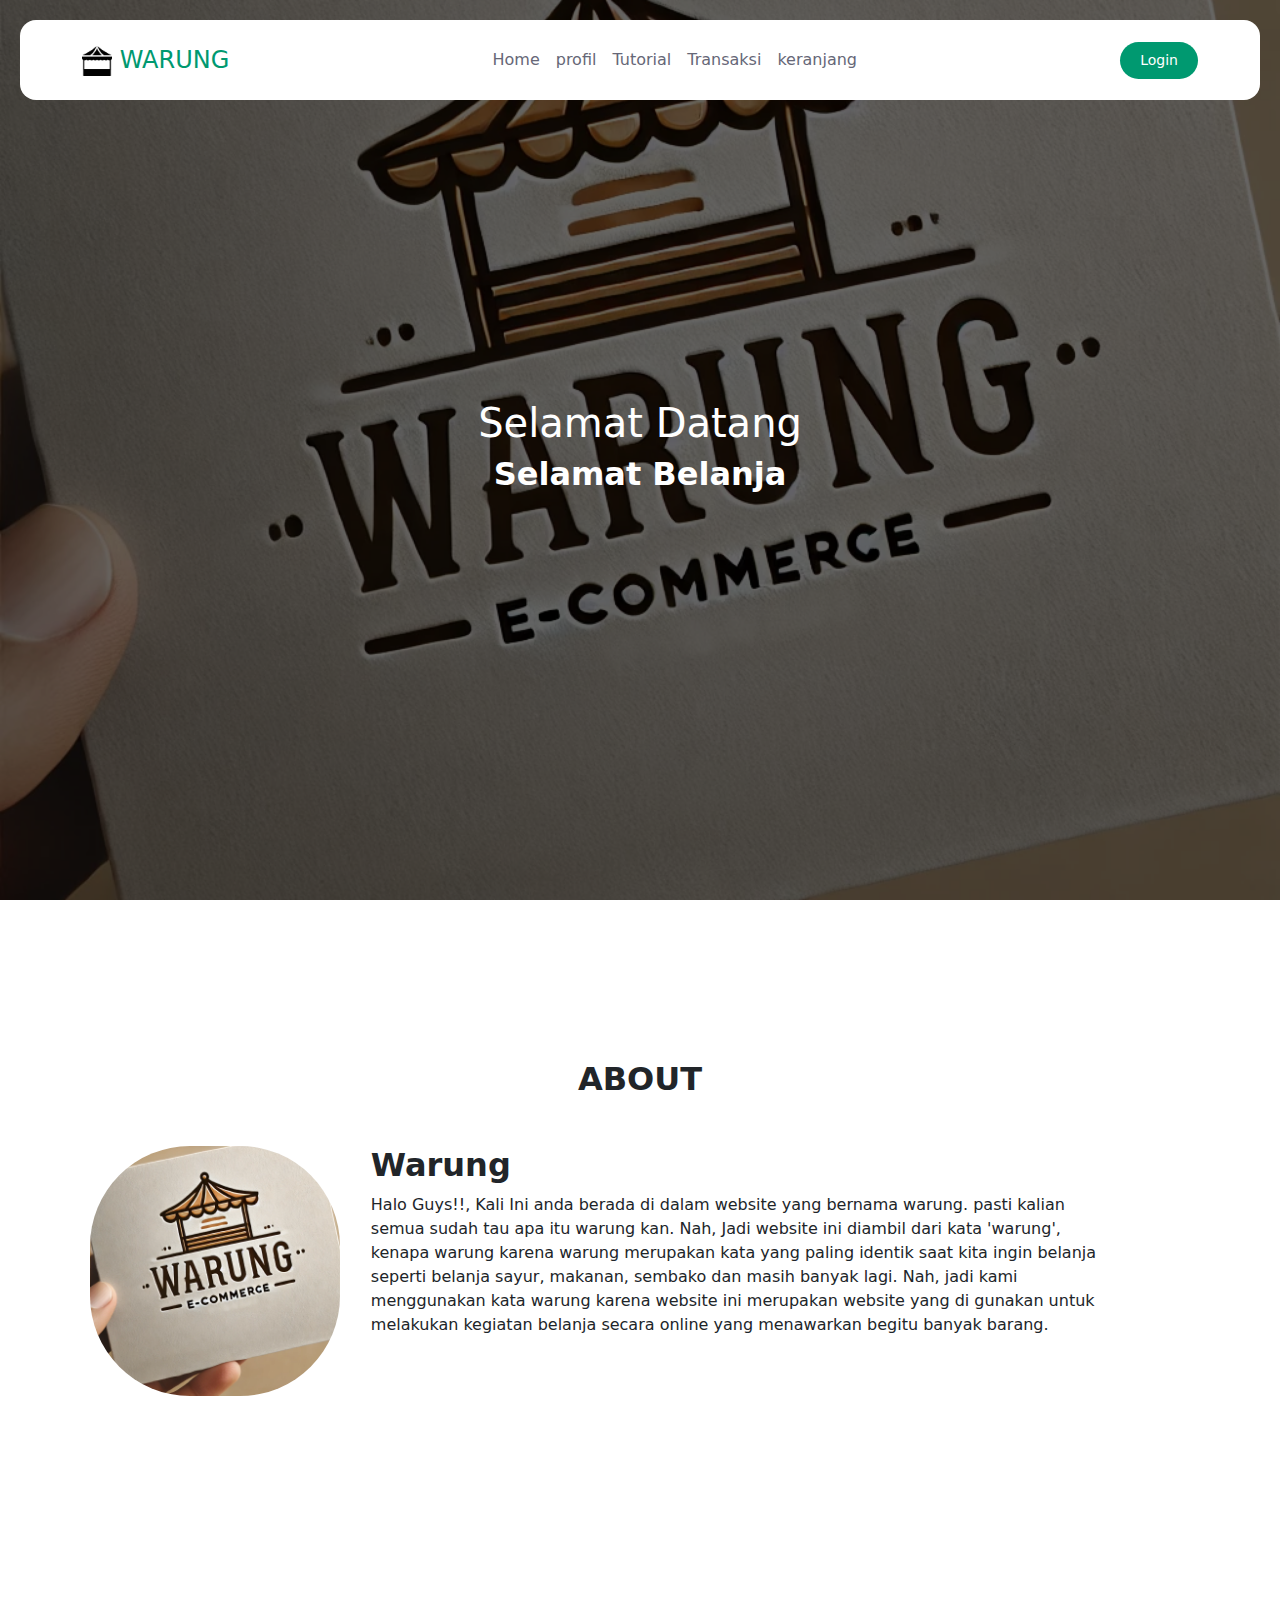
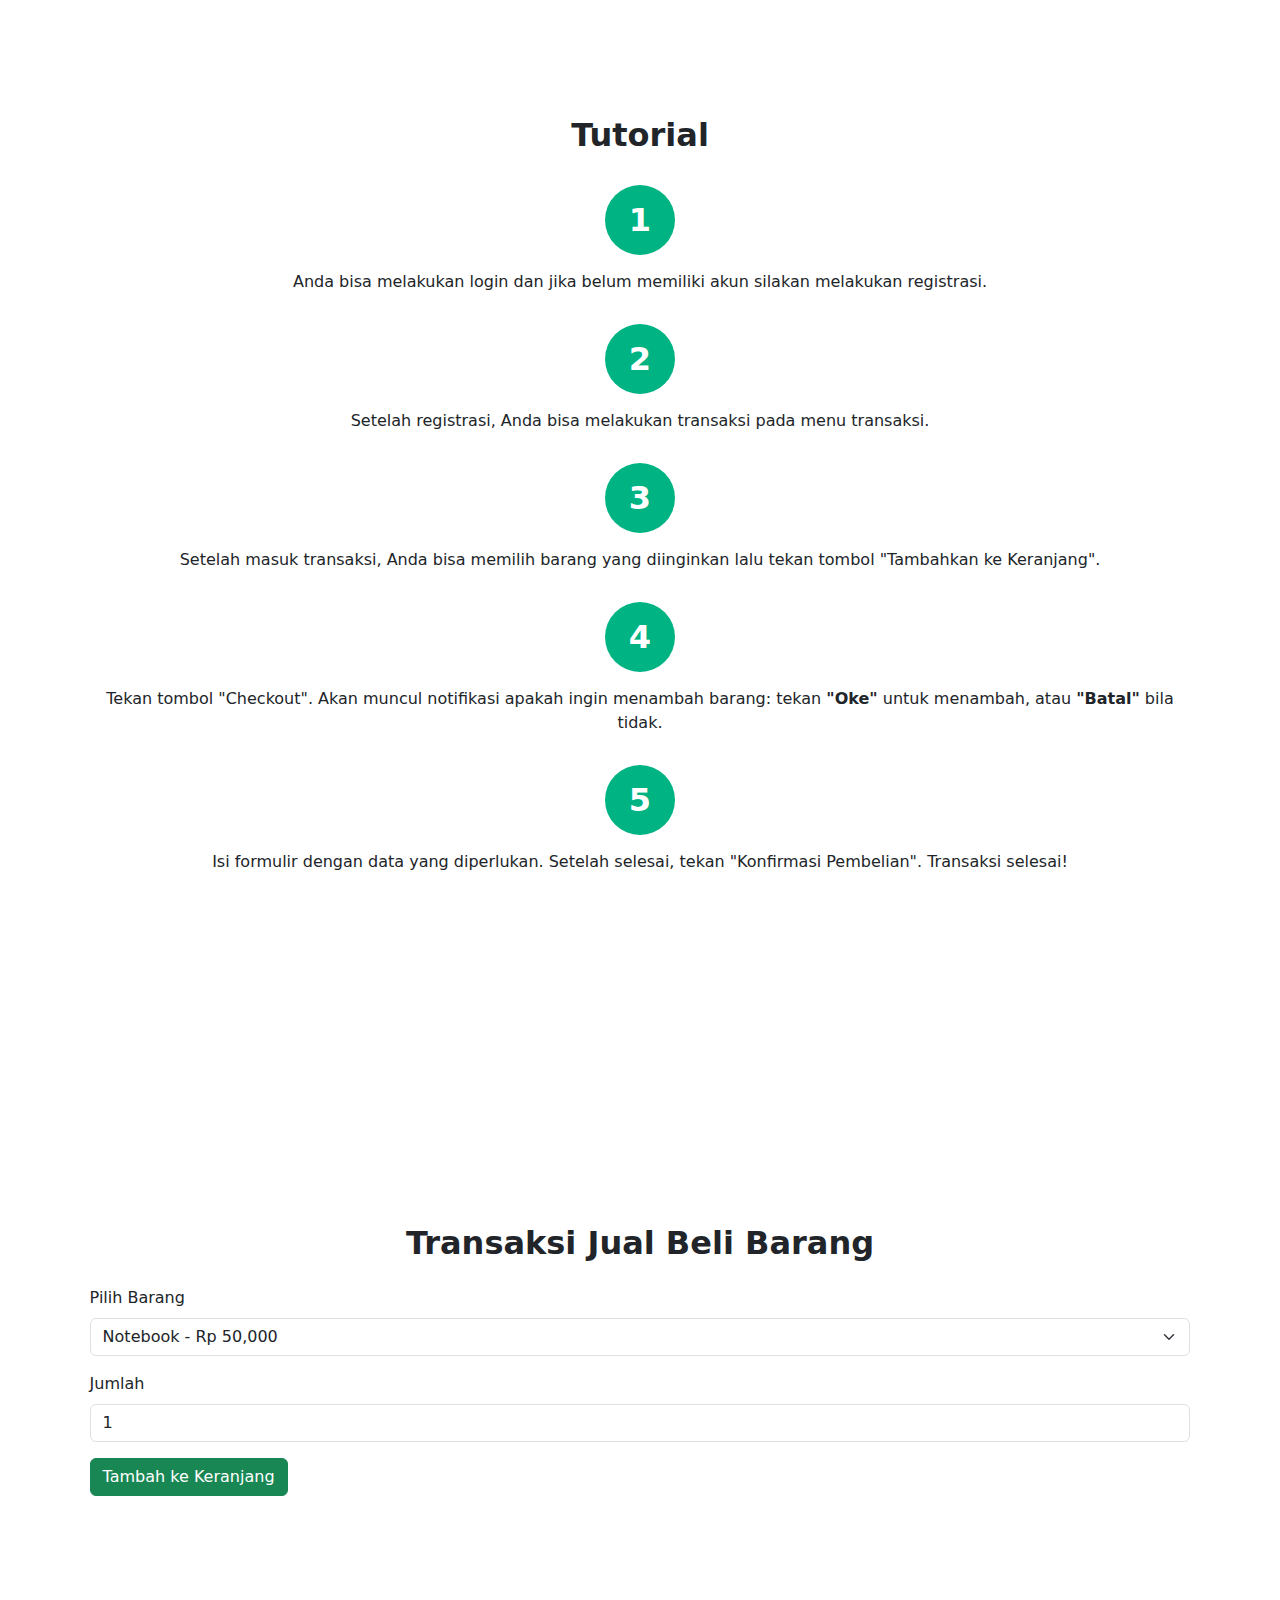
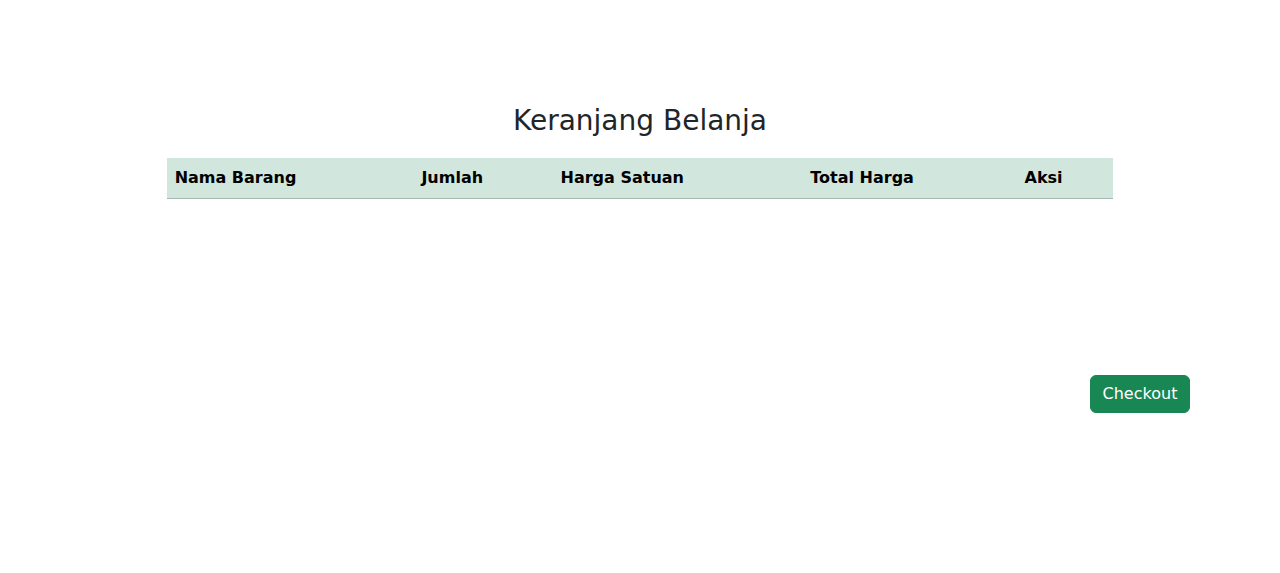
<file: index.html>
<!DOCTYPE html>
<html lang="en">
  <head>
    <meta charset="utf-8" />
    <meta name="viewport" content="width=device-width, initial-scale=1" />
    <title>Bootstrap demo</title>
    <link
      href="https://cdn.jsdelivr.net/npm/bootstrap@5.3.3/dist/css/bootstrap.min.css"
      rel="stylesheet"
      integrity="sha384-QWTKZyjpPEjISv5WaRU9OFeRpok6YctnYmDr5pNlyT2bRjXh0JMhjY6hW+ALEwIH"
      crossorigin="anonymous"
    />
    <link rel="stylesheet" href="style.css" />
  </head>
  <body>
    <nav class="navbar navbar-expand-lg fixed-top">
      <div class="container">
        <a class="navbar-brand" href="#">
          <img src="img/istockphoto-1424768497-612x612.jpg" alt="" width="30" height="24" class="d-inline-block align-text-top img-fluid">
          WARUNG
        </a>

        <div
          class="offcanvas offcanvas-end"
          tabindex="-1"
          id="offcanvasNavbar"
          aria-labelledby="offcanvasNavbarLabel"
        >
          <div class="offcanvas-header">
            <h5 class="offcanvas-title" id="offcanvasNavbarLabel">Offcanvas</h5>
            <button
              type="button"
              class="btn-close"
              data-bs-dismiss="offcanvas"
              aria-label="Close"
            ></button>
          </div>
          <div class="offcanvas-body">
            <ul class="navbar-nav justify-content-center flex-grow-1 pe-3">
              <li class="nav-item">
                <a class="nav-link" aria-current="page" href="#">Home</a>
              </li>

              <li class="nav-item">
                <a class="nav-link" href="#about">profil</a>
              </li>

              <li class="nav-item">
                <a class="nav-link" href="#tata-cara">Tutorial</a>
              </li>

              <li class="nav-item">
                <a class="nav-link" href="#transaksi">Transaksi</a>
              </li>
              <li class="nav-item">
                <a class="nav-link" href="#keranjang">keranjang</a>
              </li>
            </ul>
          </div>
        </div>
        <a href="./login/index.html" class="login-button">Login</a>
        <button
          class="navbar-toggler pe-8"
          type="button"
          data-bs-toggle="offcanvas"
          data-bs-target="#offcanvasNavbar"
          aria-controls="offcanvasNavbar"
          aria-label="Toggle navigation"
        >
          <span class="navbar-toggler-icon"></span>
        </button>
      </div>
    </nav>
    <section class="hero-section">
      <div
        class="container d-flex align-items-center justify-content-center fs-1 text-white flex-column"
      >
        <h1>Selamat Datang</h1>
        <h2>Selamat Belanja</h2>
      </div>
    </section>
    <section>
    <div  class="profile" id="about" class="container mt-5">
    <div class="row">
      <h2 class="text-center text-dark mb-5">ABOUT</h2>
    
        <div class="col-md-3 ">
            <div class="profile-sidebar">
             
              <img src="./img/263cb030-fa6f-4431-b9a8-f20faa7a5f28.webp" >
              
            </div>
        </div>

        
        <div class="col-md-8">
            <div class="profile-info">
                <h2>Warung</h2>
                <p>
                    Halo Guys!!, Kali Ini anda berada di dalam website yang bernama warung. pasti kalian semua sudah tau apa itu warung kan. Nah, Jadi website ini diambil dari kata 'warung', kenapa warung karena warung merupakan kata yang paling identik saat kita ingin belanja seperti belanja sayur, makanan, sembako dan masih banyak lagi. Nah, jadi kami menggunakan kata warung karena website ini merupakan website yang di gunakan untuk melakukan kegiatan belanja secara online yang menawarkan begitu banyak barang.
                </p>
                
            </div>
        </div>
    </div>
</div>
</section>
<section>

    <div class="tata" class="container my-5" id="tata-cara">
      <h2 class="text-center text-dark mb-4">Tutorial</h2>

      <div class="text-center">
          <!-- Langkah 1 -->
          <div class="step">
              <div class="step-circle">1</div>
              <p>Anda bisa melakukan login dan jika belum memiliki akun silakan melakukan registrasi.</p>
              <i class="fas fa-arrow-down step-arrow"></i>
          </div>

          <!-- Langkah 2 -->
          <div class="step">
              <div class="step-circle">2</div>
              <p>Setelah registrasi, Anda bisa melakukan transaksi pada menu transaksi.</p>
              <i class="fas fa-arrow-down step-arrow"></i>
          </div>

          <!-- Langkah 3 -->
          <div class="step">
              <div class="step-circle">3</div>
              <p>Setelah masuk transaksi, Anda bisa memilih barang yang diinginkan lalu tekan tombol "Tambahkan ke Keranjang".</p>
              <i class="fas fa-arrow-down step-arrow"></i>
          </div>

          <!-- Langkah 4 -->
          <div class="step">
              <div class="step-circle">4</div>
              <p>
                  Tekan tombol "Checkout". Akan muncul notifikasi apakah ingin menambah barang: tekan <strong>"Oke"</strong> untuk menambah, atau <strong>"Batal"</strong> bila tidak.
              </p>
              <i class="fas fa-arrow-down step-arrow"></i>
          </div>

          <!-- Langkah 5 -->
          <div class="step">
              <div class="step-circle">5</div>
              <p>
                  Isi formulir dengan data yang diperlukan. Setelah selesai, tekan "Konfirmasi Pembelian". Transaksi selesai!
              </p>
          </div>
      </div>
  </div>
  

    <div>
      <div id="transaksi" class="transaksi" class="container mt-5">
        <h2 class="mb-4">Transaksi Jual Beli Barang</h2>

        

        <!-- Form Pilihan Barang -->
        <form id="checkout-form">
          <div class="mb-3">
            <label for="barang" class="form-label">Pilih Barang</label>
            <select id="barang" class="form-select">
              <option value="Notebook" data-price="50000">
                Notebook - Rp 50,000
              </option>
              <option value="Pensil" data-price="2000">
                Pensil - Rp 2,000
              </option>
              <option value="Buku Tulis" data-price="15000">
                Buku Tulis - Rp 15,000
              </option>
            </select>
          </div>
          <div class="mb-3">
            <label for="jumlah" class="form-label">Jumlah</label>
            <input
              type="number"
              id="jumlah"
              class="form-control"
              min="1"
              value="1"
            />
          </div>
          <button type="button" id="add-to-cart" class="btn btn-success">
            Tambah ke Keranjang
          </button>
        </form>

        <!-- Tabel Keranjang Belanja -->
         <div class="keranjang">
        <h3  id = "keranjang"class="mt-5">Keranjang Belanja</h3>
        <table class="table table-striped" id="cart-table">
          <thead class="table-success">
            <tr>
              <th>Nama Barang</th>
              <th>Jumlah</th>
              <th>Harga Satuan</th>
              <th>Total Harga</th>
              <th>Aksi</th>
            </tr>
          </thead>
          <tbody id="cart-body"></tbody>
        </table>
      </div>
        <div class="d-flex justify-content-end">
          <button type="button" id="checkout" class="btn btn-success">
            Checkout
          </button>
        </div>
      </div>
      <div id="rekapPembelian" class="card mt-4" style="display:none;">
        <div class="card-body">
          <h3>Rekap Pembelian</h3>
          <table class="table table-bordered">
            <thead>
              <tr>
                <th>Nama Barang</th>
                <th>Harga Barang</th>
                <th>Jumlah</th>
                <th>Total Harga</th>
              </tr>
            </thead>
            <tbody id="rekapTabelBarang">
              <!-- Rekap Barang Akan Ditampilkan Di Sini -->
            </tbody>
          </table>
          <h4 id="totalRekap"></h4>
        </div>
      </div>
    
      <!-- Form Checkout Floating -->
      <div id="formCheckout" class="mt-5" style="display:none; position: fixed; bottom: 10px; left: 50%; transform: translateX(-50%); width: 90%; z-index: 999;">
        <div class="card">
          <div class="card-body">
            <h3>Form Checkout</h3>
            <form id="formPembeli">
              <div class="mb-3">
                <label for="namaPembeli" class="form-label">Nama Lengkap</label>
                <input type="text" class="form-control" id="namaPembeli" placeholder="Masukkan Nama Lengkap" required>
              </div>
              
              <div class="mb-3">
                <label for="alamatPembeli" class="form-label">Alamat</label>
                <input type="text" class="form-control" id="alamatPembeli" placeholder="Masukkan Alamat" required>
              </div>
    
              <div class="mb-3">
                <label for="nohpPembeli" class="form-label">No. HP</label>
                <input type="text" class="form-control" id="nohpPembeli" placeholder="Masukkan No. HP" required>
              </div>
    
              <button type="submit" class="btn btn-primary">Konfirmasi Pembelian</button>
            </form>
          </div>
        </div>
      </div>
    
    <!-- Link ke JavaScript Bootstrap 5 dan kode kustom -->

    <script
      src="https://cdn.jsdelivr.net/npm/bootstrap@5.3.3/dist/js/bootstrap.bundle.min.js"
      integrity="sha384-YvpcrYf0tY3lHB60NNkmXc5s9fDVZLESaAA55NDzOxhy9GkcIdslK1eN7N6jIeHz"
      crossorigin="anonymous"
    ></script>
    <script src="scripts.js"></script>
  </body>
</html>
</file>
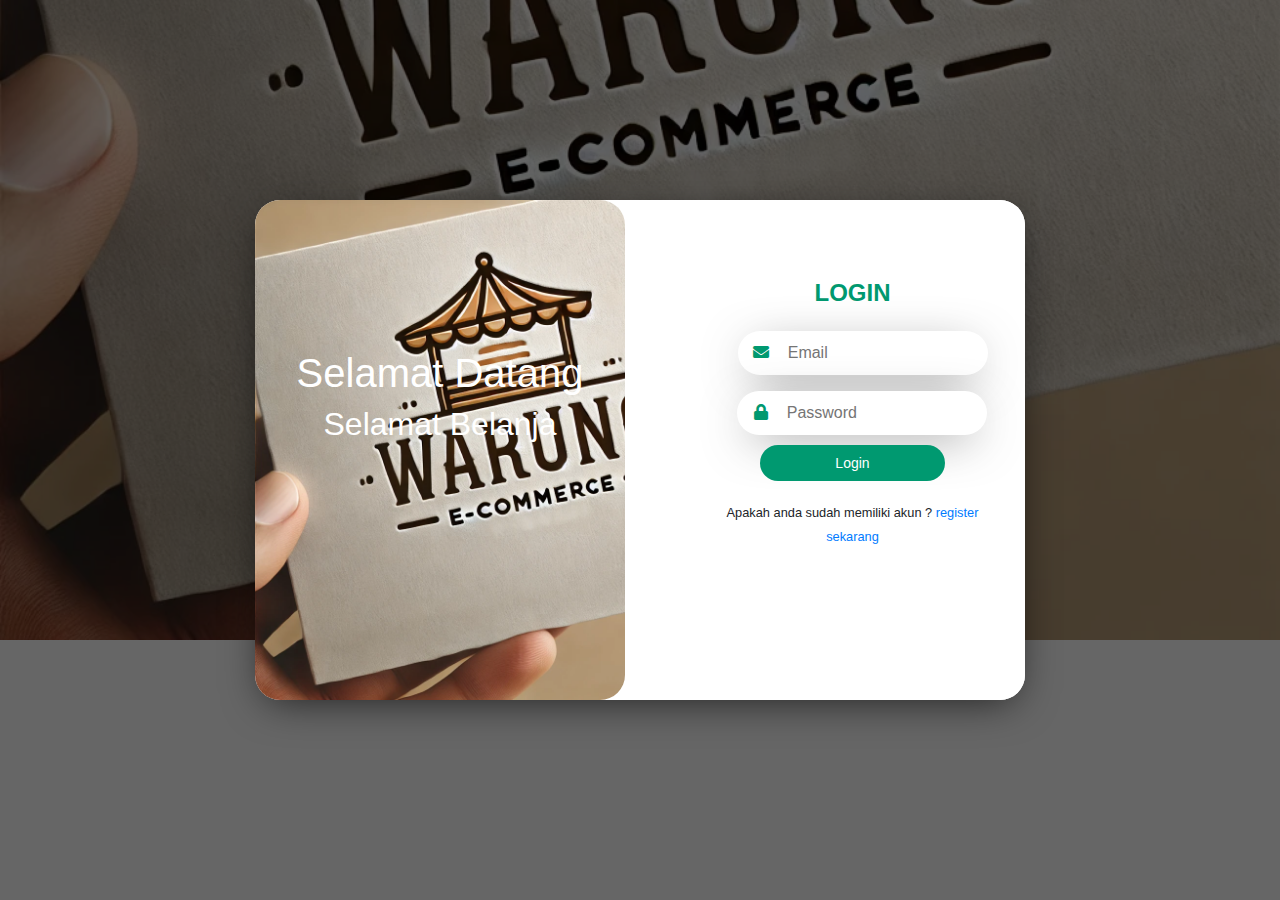
<file: login/index.html>
<!DOCTYPE html>
<html>
  <head>
    <title>Halaman Login</title>
    <meta name="viewport" content="width=device-width, initial-scale=1.0" />
    <link
      rel="stylesheet"
      href="https://maxcdn.bootstrapcdn.com/bootstrap/4.0.0/css/bootstrap.min.css"
    />
    <link
      rel="stylesheet"
      href="https://cdnjs.cloudflare.com/ajax/libs/font-awesome/5.14.0/css/all.min.css"
    />
    <link rel="stylesheet" href="style.css" />
  </head>
  <body>
    <div class="container">
      <div class="myCard">
        <div class="row">
          <div class="col-md-6">
            <div class="myRightCtn">
              <div
                class="box d-flex justify-content-center align-items-center fs-1 flex-column"
              >
                <h1>Selamat Datang</h1>
                <h2>Selamat Belanja</h2>
              </div>
            </div>
          </div>
          <div class="col-md-6">
            <div class="myLeftCtn">
              <form class="myForm text-center">
                <header>LOGIN</header>
                <div class="form-group">
                  <i class="fas fa-envelope"></i>
                  <input
                    class="myInput"
                    placeholder="Email"
                    type="text"
                    id="email"
                    required
                  />
                </div>
                <div class="form-group">
                  <i class="fas fa-lock"></i>
                  <input
                    class="myInput"
                    type="password"
                    id="password"
                    placeholder="Password"
                    required
                  />
                </div>
                <!-- Tombol login -->
                <a href="../index.html" class="login-button" onclick="login()"
                  >Login</a
                >
                <div class="form-group">
                  <label>
                    <small>
                      Apakah anda sudah memiliki akun ?
                      <a href="../regis/index.html">register sekarang</a></small
                    >
                  </label>
                </div>
              </form>
            </div>
          </div>
        </div>
      </div>
    </div>
    <script src="script.js" defer></script>
  </body>
</html>
</file>
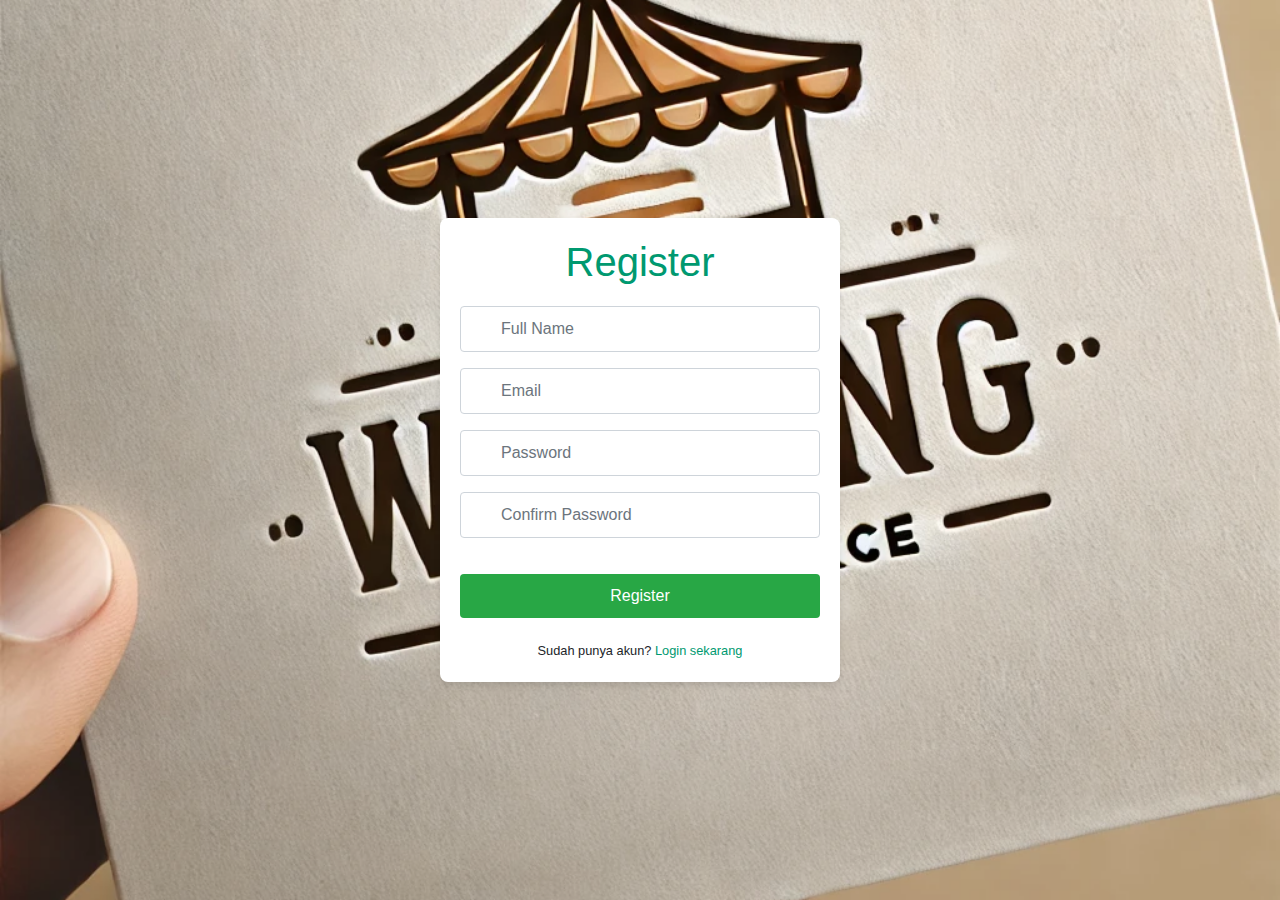
<file: regis/index.html>
<!DOCTYPE html>
<html lang="en">
  <head>
    <meta charset="UTF-8" />
    <meta name="viewport" content="width=device-width, initial-scale=1.0" />
    <title>Halaman Registrasi</title>
    <link
      rel="stylesheet"
      href="https://maxcdn.bootstrapcdn.com/bootstrap/4.0.0/css/bootstrap.min.css"
    />
    <link rel="stylesheet" href="style.css" />
  </head>
  <body>
    <div class="register-container">
      <h1>Register</h1>
      <form id="registerForm" onsubmit="return handleRegister(event)">
        <div class="form-group position-relative">
          <i class="fas fa-user"></i>
          <input
            type="text"
            id="fullname"
            class="form-control"
            placeholder="Full Name"
            required
          />
        </div>
        <div class="form-group position-relative">
          <i class="fas fa-envelope"></i>
          <input
            type="email"
            id="email"
            class="form-control"
            placeholder="Email"
            required
          />
        </div>
        <div class="form-group position-relative">
          <i class="fas fa-lock"></i>
          <input
            type="password"
            id="password"
            class="form-control"
            placeholder="Password"
            required
          />
        </div>
        <div class="form-group position-relative">
          <i class="fas fa-lock"></i>
          <input
            type="password"
            id="confirmPassword"
            class="form-control"
            placeholder="Confirm Password"
            required
          />
        </div>
        <button type="submit" class="register-button">Register</button>
      </form>
      <div class="footer">
        <small
          >Sudah punya akun?
          <a href="../login/index.html">Login sekarang</a></small
        >
      </div>
    </div>
    <script src="script.js" defer></script>
  </body>
</html>
</file>
<file: style.css>
body {
  min-height: 2000px;
}
.navbar {
  background-color: #fff;
  height: 80px;
  margin: 20px;
  border-radius: 16px;
  padding: 0.5rem;
}
.navbar-brand {
  font-weight: 500;
  color: #009970;
  font-size: 24px;
  transition: 0.3s color;
}
.login-button {
  background-color: #009970;
  color: #fff;
  font-size: 14px;
  padding: 8px 20px;
  border-radius: 50px;
  text-decoration: none;
  transition: 0.3s background-color;
}
.login-button:hover {
  background-color: #00b383;
}

.navbar-toggler {
  border: none;
  font-size: 1.25rem;
}

.navbar-toggler:focus,
.btn-close:focus {
  box-shadow: none;
  outline: none;
}

.nav-link,
.nav-link.active {
  color: #666777;
  font-weight: 500;
  position: relative;
}
.nav-link:hover {
  color: #000;
}
@media (min-width: 991px) {
  .nav-link::before {
    content: "";
    position: absolute;
    bottom: 0;
    left: 25%;
    transform: translateX(-25%);
    width: 100%;
    height: 2px;
    background-color: #009970;
    visibility: hidden;
    transition: 0.3s ease-in-out;
  }
  .nav-link:hover::before {
    width: 100%;
    visibility: visible;
  }
}

.hero-section {
  background: url(img/263cb030-fa6f-4431-b9a8-f20faa7a5f28.webp) no-repeat
    center;
  background-size: cover;
  width: 100%;
  height: 100vh;
}

.hero-section::before {
  background-color: rgba(0, 0, 0, 0.6);
  content: "";
  position: absolute;
  top: 0;
  right: 0;
  bottom: 0;
  left: 0;
}

.hero-section .container {
  height: 100vh;
  z-index: 1;
  position: relative;
}

.profile {
  padding: 10rem 7%;
}

.profile-sidebar img {
  width: 250px;
  height: 250px;
  border-radius: 100px;
}
h2 {
  font-weight: bold;
}
.tata {
  padding: 10rem 7%;
}
.step {
  margin: 30px 0;
}

.step-circle {
  display: inline-block;
  width: 70px;
  height: 70px;
  line-height: 70px;
  border-radius: 50%;
  background-color: #00b383;
  color: white;
  font-size: 2rem;
  font-weight: bold;
  text-align: center;
  margin-bottom: 15px;
}

.step-arrow {
  font-size: 2rem;
  color: #00b383;
  margin: 20px 0;
}

.transaksi {
  padding: 10rem 7%;
}
.transaksi h2,
h3 {
  text-align: center;
}

.transaksi .table {
  margin-top: 20px;
  background-color: #00b383;
  color: #fff;
}

.transaksi.btn {
  margin-top: 10px;
  background-color: #009970;
}
.keranjang {
  padding: 10rem 7%;
}
#formCheckout {
  position: fixed;
  bottom: 10px; /* Jarak dari bawah */
  left: 50%;
  transform: translateX(-50%);
  width: 90%; /* Lebar form di layar */
  z-index: 999; /* Pastikan form muncul di atas elemen lain */
}

#rekapPembelian {
  margin-bottom: 20px;
}

.card {
  box-shadow: 0 4px 8px rgba(0, 0, 0, 0.1); /* Efek bayangan pada kartu */
}
</file>
<file: login/style.css>
* {
  margin: 0;
  padding: 0;
  box-sizing: border-box;
}
body {
  background: url(../img/263cb030-fa6f-4431-b9a8-f20faa7a5f28.webp) no-repeat
    center;
  background-size: cover;
  width: 100%;
}

body::before {
  background-color: rgba(0, 0, 0, 0.6);
  content: "";
  position: absolute;
  top: 0;
  right: 0;
  bottom: 0;
  left: 0;
}
.login-button {
  background-color: #009970;
  color: #fff;
  font-size: 14px;
  padding: 10px 75px;
  border-radius: 50px;
  text-decoration: none;
  transition: 0.3s background-color;
  align-items: center;
}

.container {
  position: absolute;
  max-width: 800px;
  height: 500px;
  margin: auto;
  top: 50%;
  left: 50%;
  transform: translate(-50%, -50%);
}
.myRightCtn {
  position: relative;
  background: url(../img/263cb030-fa6f-4431-b9a8-f20faa7a5f28.webp);
  background-size: cover;
  border-radius: 25px;
  height: 100%;
  padding: 25px;
  color: rgb(255, 255, 255);
  font-size: 12px;
  display: flex;
  justify-content: center;
  align-items: center;
}

.myLeftCtn {
  position: relative;
  background: #fff;
  border-radius: 25px;
  height: 100%;
  padding: 25px;
  padding-left: 50px;
}
.myLeftCtn header {
  color: #009970;
  font-size: 24px;
  font-weight: 700;
  margin-bottom: 20px;
}
.row {
  height: 100%;
}
.myCard {
  position: relative;
  background: #fff;
  height: 100%;
  border-radius: 25px;
  -webkit-box-shadow: 0px 10px 40px -10px rgba(0, 0, 0, 0.7);
  -moz-box-shadow: 0px 10px 40px -10px rgba(0, 0, 0, 0.7);
  box-shadow: 0px 10px 40px -10px rgba(0, 0, 0, 0.7);
}

.box {
  position: relative;

  margin-bottom: 100px;
}
.myLeftCtn .myInput {
  width: 250px;
  border-radius: 25px;
  padding: 10px;
  padding-left: 50px;
  border: none;
  -webkit-box-shadow: 0px 10px 49px -14px rgba(0, 0, 0, 0.7);
  -moz-box-shadow: 0px 10px 49px -14px rgba(0, 0, 0, 0.7);
  box-shadow: 0px 10px 49px -14px rgba(0, 0, 0, 0.7);
}
.myLeftCtn .myInput:focus {
  outline: none;
}
.myForm {
  position: relative;
  margin-top: 50px;
}
.myLeftCtn .butt {
  background: linear-gradient(45deg, #009970, #009970);
  color: #fff;
  width: 230px;
  border: none;
  border-radius: 25px;
  padding: 10px;
  -webkit-box-shadow: 0px 10px 41px -11px rgba(0, 0, 0, 0.7);
  -moz-box-shadow: 0px 10px 41px -11px rgba(0, 0, 0, 0.7);
  box-shadow: 0px 10px 41px -11px rgba(0, 0, 0, 0.7);
}
.myLeftCtn .butt:hover {
  background: linear-gradient(45deg, #009970, #009970);
}
.myLeftCtn .butt:focus {
  outline: none;
}
.myLeftCtn .fas {
  position: relative;
  color: #009970;
  left: 36px;
}
.butt_out {
  background: transparent;
  color: #fff;
  width: 120px;
  border: 2px solid#fff;
  border-radius: 25px;
  padding: 10px;
  -webkit-box-shadow: 0px 10px 49px -14px rgba(0, 0, 0, 0.7);
  -moz-box-shadow: 0px 10px 49px -14px rgba(0, 0, 0, 0.7);
  box-shadow: 0px 10px 49px -14px rgba(0, 0, 0, 0.7);
}
.butt_out:hover {
  border: 2px solid#eecbff;
}
.butt_out:focus {
  outline: none;
}
.form-group label {
  margin-top: 25px;
}
</file>
<file: regis/style.css>
body {
  display: flex;
  justify-content: center;
  align-items: center;
  height: 100vh;
  margin: 0;
  background-color: #f8f9fa;
  background: url(../img/263cb030-fa6f-4431-b9a8-f20faa7a5f28.webp) no-repeat
    center;
  background-size: cover;
}

.register-container {
  width: 100%;
  max-width: 400px;
  padding: 20px;
  border-radius: 8px;
  background: #fff;
  box-shadow: 0 4px 6px rgba(0, 0, 0, 0.1);
}

.register-container h1 {
  text-align: center;
  margin-bottom: 20px;
  color: #009970;
}

.form-control {
  position: relative;
  padding: 10px 40px;
}

.form-control i {
  position: absolute;
  left: 10px;
  top: 50%;
  transform: translateY(-50%);
  color: #999;
}

.register-button {
  width: 100%;
  margin-top: 20px;
  padding: 10px;
  background-color: #28a745;
  color: #fff;
  border: none;
  border-radius: 4px;
  cursor: pointer;
}

.register-button:hover {
  background-color: #218838;
}

.footer {
  margin-top: 20px;
  text-align: center;
}

.footer a {
  text-decoration: none;
  color: #009970;
}
</file>
